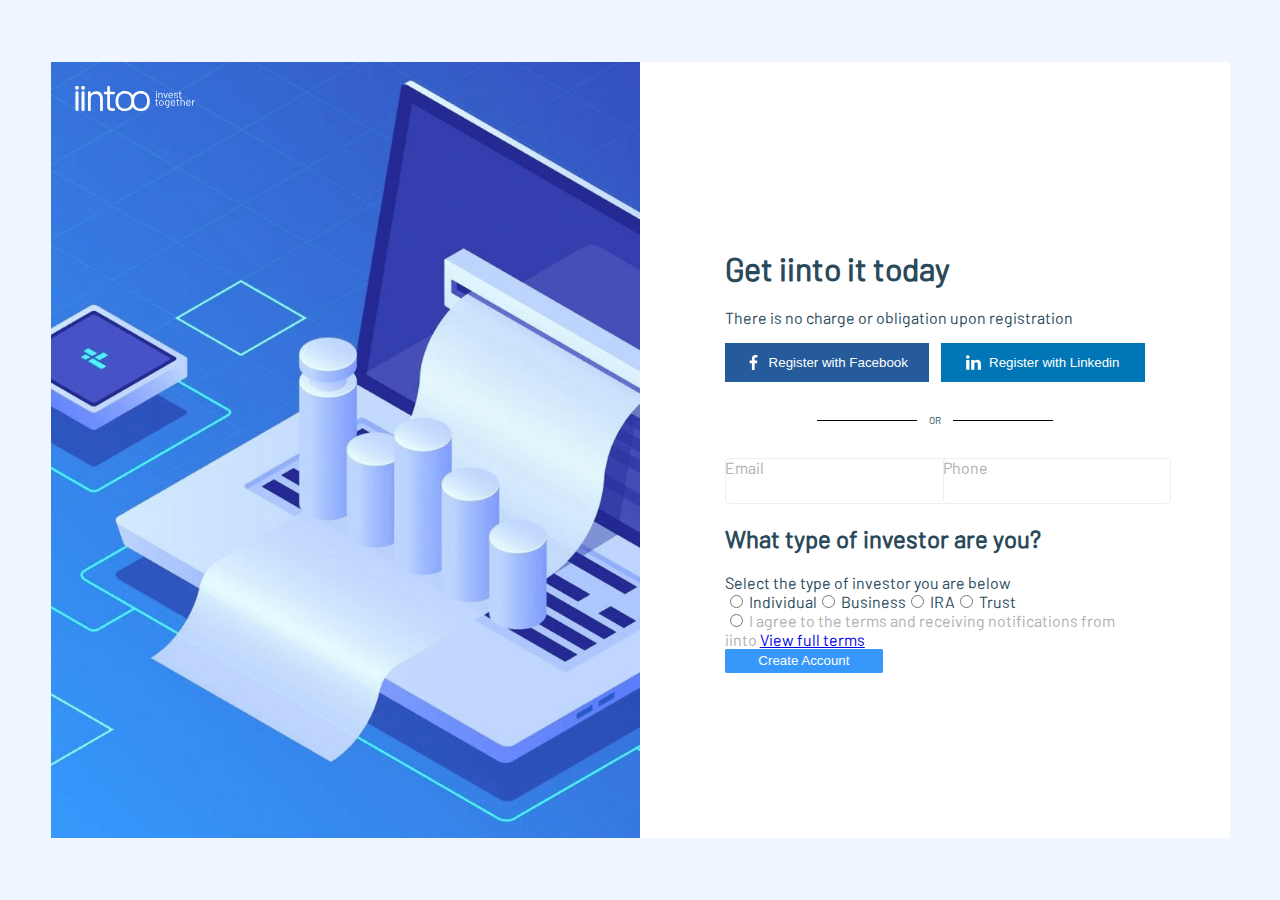
<file: form-assignment/form.html>
<!DOCTYPE html>
<html lang="en">
  <head>
    <meta charset="UTF-8" />
    <meta name="viewport" content="width=device-width, initial-scale=1.0" />
    <title>Document</title>
    <link rel="stylesheet" href="./form.css" />
  </head>
  <body>
    <div class="login-window">
      <div class="item image-side">
        <img src="./img/bg.jpg" alt="Iito picture" /><img
          class="logo-img"
          src="./img/logo.svg"
          alt="logo"
        />
      </div>
      <div class="item">
        <div class="wrapper">
          <h1>Get iinto it today</h1>
          <div>There is no charge or obligation upon registration</div>
          <div class="social-buttons">
            <button type="submit" class="facebook-button">
              <img
                src="/form-assignment/img/facebook.svg"
                alt="facebook-logo"
              />
              Register with Facebook
            </button>
            <button type="submit" class="linkedin-button">
              <img
                src="/form-assignment/img/linkedin.svg"
                alt="linkedin-logo"
              />
              Register with Linkedin
            </button>
          </div>
          <div class="divider">OR</div>
          <div class="reg-inputs">
            <div class="field">
                <label>Email</label>
              <input
                type="email"
                id="email"
                required
              />
            </div>
            <div class="field">
                <label>Phone</label>
              <input
                type="tel"
                id="tel"
                required
              />
            </div>
          </div>
          <h2>What type of investor are you?</h2>
          <div>Select the type of investor you are below</div>
          <div class="radio-group">
            <div>
              <input type="radio" id="individual" />
              <label class="radio-item" for="individuaL">Individual</label>
            </div>
            <div>
              <input type="radio" id="business" />
              <label class="radio-item" for="business">Business</label>
            </div>
            <div>
              <input type="radio" id="ira" />
              <label class="radio-item" for="ira">IRA</label>
            </div>
            <div>
              <input type="radio" id="trust" />
              <label class="radio-item" for="trust">Trust</label>
            </div>
          </div>
          <div class="terms">
            <input type="radio" id="agreement" />
            <label for="agreement"
              >I agree to the terms and receiving notifications from iinto
              <a href="https://www.google.com">View full terms</a></label
            >
          </div>
          <div>
            <button type="submit" class="create-account-button">
              Create Account
            </button>
          </div>
        </div>
      </div>
    </div>
  </body>
</html>
</file>
<file: form-assignment/form.css>
@font-face {
  font-family: "barlow";
  src: url("./barlow/Barlow-Regular.otf") format("opentype");
  font-weight: 400;
  font-style: normal;
  font-display: swap;
}

body {
  background-color: #eff6ff;
  color: #2A4A5C;
  min-height: 100vh;
  display: flex;
  align-items: center;
  justify-content: center;
  margin: 0;
  font-family: "barlow", sans-serif;
}

.login-window {
  background-color: #ffffff;
  display: flex;
  max-width: 100%;
}

.item {
  width: 50%;
  overflow: hidden;
  display: flex;
  justify-content: center;
  align-items: center;
}

.wrapper {
  width: 100%;
  max-width: 420px;
  text-align: left;
}

.item img {
  width: 100%;
  height: 100%;
  object-fit: cover;
}

.image-side {
  position: relative;
  flex: 1;
  overflow: visible;
}

.image-side .logo-img {
  position: absolute;
  top: 24px;
  left: 24px;
  width: 120px;
  height: auto;
  z-index: 10;
}

.social-buttons{
    display: flex;
  gap: 12px;
  margin: 16px 0;
}

.facebook-button {
  background-color: #255a9b;
  color: #ffffff;
  flex: 1;
  padding: 12px 16px;
  display: flex;
  align-items: center;
  justify-content: center;
  gap: 8px;
  white-space: nowrap;
  border: 0;
}

.linkedin-button {
  background-color: #0076b6;
  color: #ffffff;
  flex: 1;
  padding: 12px 16px;
  display: flex;
  align-items: center;
  justify-content: center;
  gap: 8px;
  white-space: nowrap;
  border: 0;
}

.facebook-button img {
  width: 15px;
  height: 15px;
}

.linkedin-button img {
  width: 15px;
  height: 15px;
}

.divider {
  display: flex;
  align-items: center;
  justify-content: center;
  gap: 12px;
  margin: 32px 0; 
  font-size: 10px;  
}

.divider::before,
.divider::after {
  content: "";
  flex: 1;
  max-width: 100px;
  height: 1px;
  background: #000000;
}

.radio-group {
  display: flex;
}

.radio-item {
  align-items: center;
}

.reg-inputs {
  display: flex;
  gap: 16px;
  margin: 20px 0;
}

.field {
    position: relative;
  flex: 1;
}

.field label{
    position: absolute;
    color: #AFAFAF;

}

.field input{
    width: 100%;
  padding: 20px 12px 8px; 
  border: 1px solid #EEEEEE;
  border-radius: 4px;
  font-size: 14px;
}

.field input:focus{
    outline: none;
  border-color: #3698fb;
}

.create-account-button {
  border: none;
  border-radius: 2px;
  padding-left: 8%;
  padding-right: 8%;
  padding-top: 1%;
  padding-bottom: 1%;
  background-color: #3698fb;
  color: #ffffff;
}

.terms{
    color: #AFAFAF;
}
</file>
